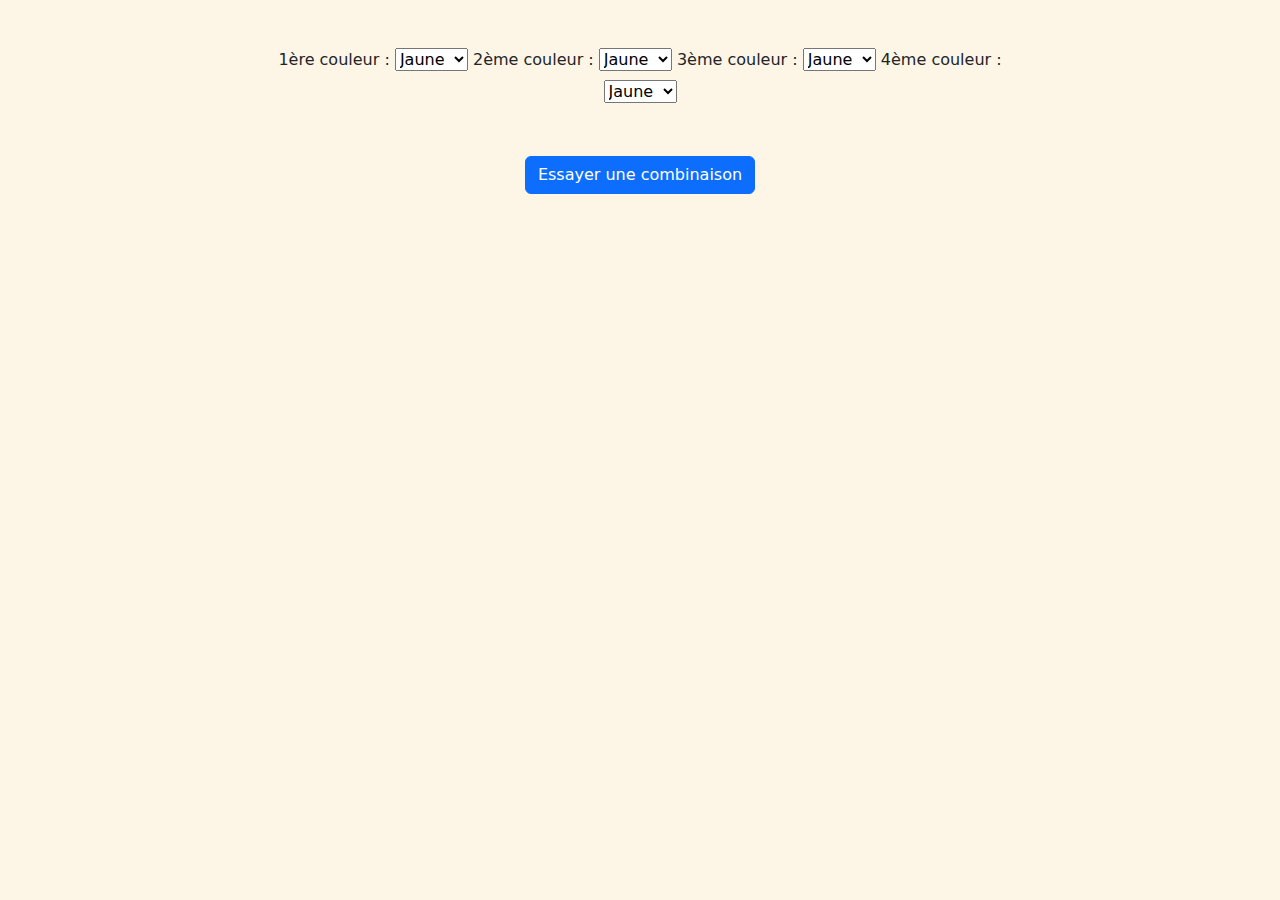
<file: mastermind.html>
<!DOCTYPE html>
<html lang="fr">
<head>
    <meta charset="UTF-8">
    <meta name="viewport" content="width=device-width, initial-scale=1.0">
    <title>Mastermind</title>
    <link href="https://cdn.jsdelivr.net/npm/bootstrap@5.3.3/dist/css/bootstrap.min.css" rel="stylesheet" integrity="sha384-QWTKZyjpPEjISv5WaRU9OFeRpok6YctnYmDr5pNlyT2bRjXh0JMhjY6hW+ALEwIH" crossorigin="anonymous">
    <link href="style/style-mastermind.css" rel="stylesheet">
</head>
<body>
    <div class="container">
        <div class="row">
            <div class="col-sm-8 mx-auto mt-5 text-center">
                <div class="mb-6">
                    <div class="mb-6">
                        <label for="couleur-1" class="form-label">1ère couleur : </label>
                        <select name="couleur-1" id="couleur-1">
                            <option value="Jaune">Jaune</option>
                            <option value="Bleu">Bleu</option>
                            <option value="Rouge">Rouge</option>
                            <option value="Vert">Vert</option>
                            <option value="Blanc">Blanc</option>
                            <option value="Noir">Noir</option>
                        </select>
                        <label for="couleur-2" class="form-label">2ème couleur : </label>
                        <select name="couleur-2" id="couleur-2">
                            <option value="Jaune">Jaune</option>
                            <option value="Bleu">Bleu</option>
                            <option value="Rouge">Rouge</option>
                            <option value="Vert">Vert</option>
                            <option value="Blanc">Blanc</option>
                            <option value="Noir">Noir</option>
                        </select>
                        <label for="couleur-3" class="form-label">3ème couleur : </label>
                        <select name="couleur-3" id="couleur-3">
                            <option value="Jaune">Jaune</option>
                            <option value="Bleu">Bleu</option>
                            <option value="Rouge">Rouge</option>
                            <option value="Vert">Vert</option>
                            <option value="Blanc">Blanc</option>
                            <option value="Noir">Noir</option>
                        </select>
                        <label for="couleur-4" class="form-label">4ème couleur : </label>
                        <select name="couleur-4" id="couleur-4">
                            <option value="Jaune">Jaune</option>
                            <option value="Bleu">Bleu</option>
                            <option value="Rouge">Rouge</option>
                            <option value="Vert">Vert</option>
                            <option value="Blanc">Blanc</option>
                            <option value="Noir">Noir</option>
                        </select>
                        <div id="nombre-tenta" class="form-text"></div>
                        
                    </div>
                </div>
                <div class="mb-6">
                    <button type="submit" id="bouton" class="btn btn-primary mt-5">Essayer une combinaison</button>
                </div>
            </div>
        </div>
        <div class="row justify-content-center">
            <div class="col-sm-3 mt-5 text-center ">
                <div id="message"></div>
            </div>
            <div class="col-sm-4 mt-5 text-center ">
                <div id="message2"></div>
            </div>
        </div>
        <div class="row">
            <div class="col-sm-3 mx-auto mt-5 text-center">
                <div id="message3"></div>
            </div> 
        </div>
    </div>
    <script src="https://cdn.jsdelivr.net/npm/bootstrap@5.3.3/dist/js/bootstrap.bundle.min.js" integrity="sha384-YvpcrYf0tY3lHB60NNkmXc5s9fDVZLESaAA55NDzOxhy9GkcIdslK1eN7N6jIeHz" crossorigin="anonymous"></script>
    <script src="js/main-mastermind.js"></script>
</body>
</html>
</file>
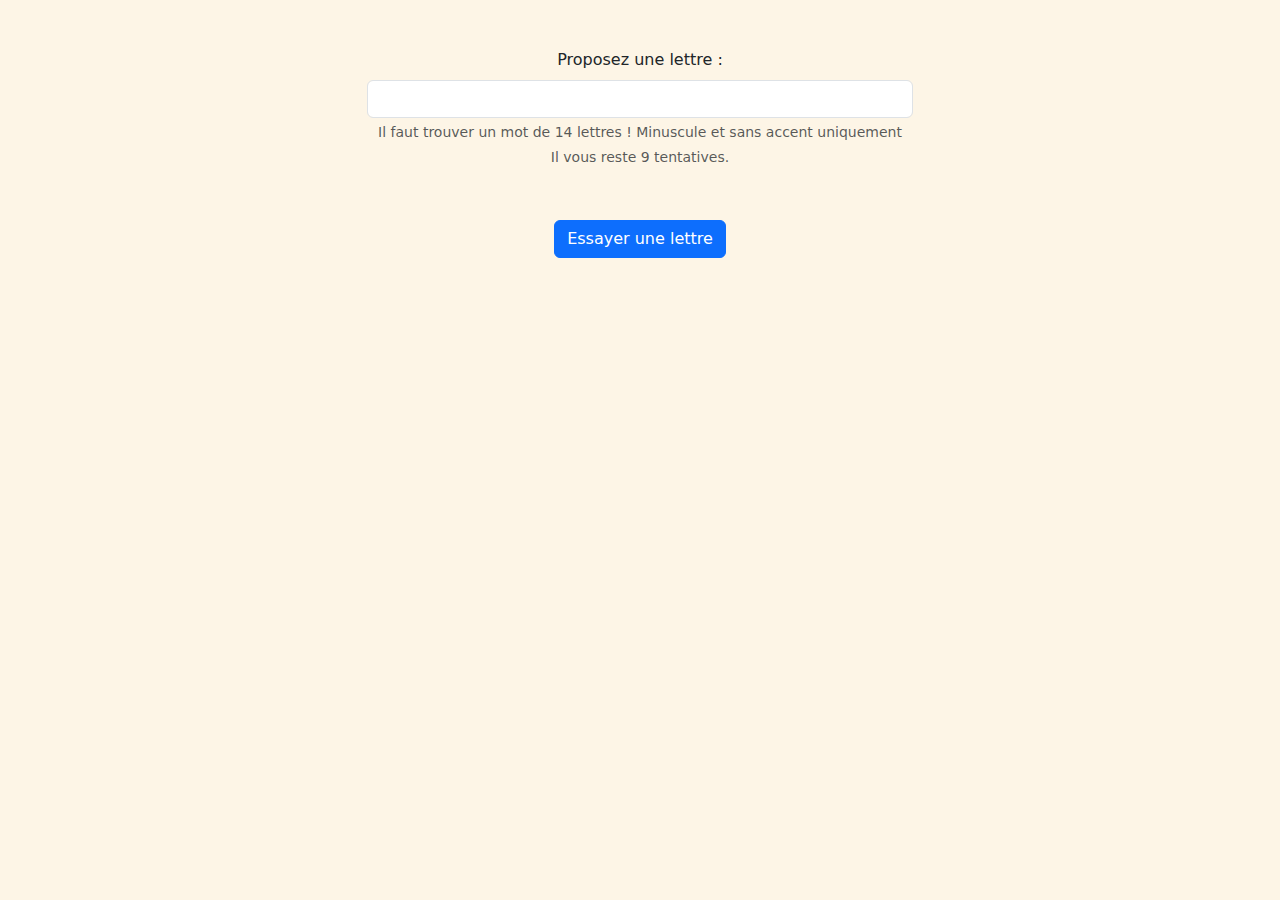
<file: pendu.html>
<!DOCTYPE html>
<html lang="fr">
<head>
    <meta charset="UTF-8">
    <meta name="viewport" content="width=device-width, initial-scale=1.0">
    <title>Pendu</title>
    <link href="https://cdn.jsdelivr.net/npm/bootstrap@5.3.3/dist/css/bootstrap.min.css" rel="stylesheet" integrity="sha384-QWTKZyjpPEjISv5WaRU9OFeRpok6YctnYmDr5pNlyT2bRjXh0JMhjY6hW+ALEwIH" crossorigin="anonymous">
    <link href="style/style-pendu.css" rel="stylesheet">
</head>
<body>
    <div class="container">
        <div class="row">
            <div class="col-sm-6 mx-auto mt-5 text-center">
                <div class="mb-6">
                    <div class="mb-6">
                        <label for="test-lettre" class="form-label">Proposez une lettre : </label>
                        <input type="text" maxlength="1" class="form-control" id="test-lettre" aria-describedby="test-lettre">
                        <div id="mot-description" class="form-text">Il faut trouver un mot de 14 lettres ! Minuscule et sans accent uniquement</div>
                        <div id="nombre-tenta" class="form-text"></div>
                        <div id="test-mot" class="form-text"></div>
                    </div>
                </div>
                <div class="mb-6">
                    <button type="submit" id="bouton" class="btn btn-primary mt-5">Essayer une lettre</button>
                </div>
            </div>
        </div>
        <div class="row">
            <div class="col-sm-3 mx-auto mt-5 text-center">
                <div id="message"></div>
            </div> 
        </div>
    </div>
    <script src="https://cdn.jsdelivr.net/npm/bootstrap@5.3.3/dist/js/bootstrap.bundle.min.js" integrity="sha384-YvpcrYf0tY3lHB60NNkmXc5s9fDVZLESaAA55NDzOxhy9GkcIdslK1eN7N6jIeHz" crossorigin="anonymous"></script>
    <script src="js/main-pendu.js"></script>
</body>
</html>
</file>
<file: style/style-mastermind.css>
body{
    background-color: #FDF5E6;
}
</file>
<file: style/style-pendu.css>
body{
    background-color: #FDF5E6;
}
</file>
